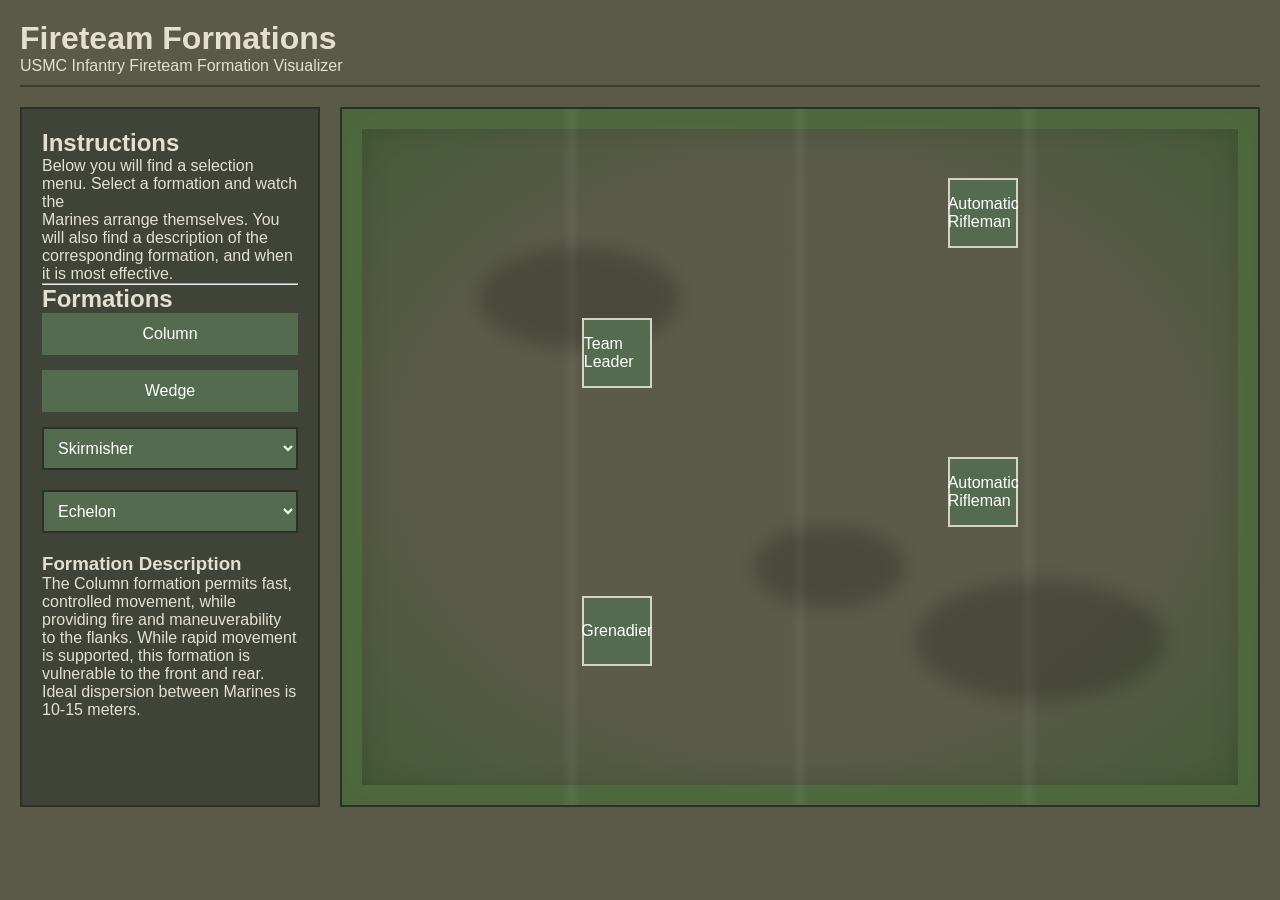
<file: index.html>
<!DOCTYPE html>
<html lang="en">

<head>
    <meta charset="UTF-8">
    <meta name="viewport" content="width=device-width", initial-scale="1.0">

    <title>Fireteam Formations</title>

    <link rel="stylesheet" href="FireteamFormations.css">
</head>

<body>
    <div id="app-container">

    
<header> 
    <h1>Fireteam Formations</h1>
    
    <p>USMC Infantry Fireteam Formation Visualizer</p>
</header>

<main> 
    <section id="controls">
        
        <h2>Instructions</h2>
        
        <p>Below you will find a selection menu. Select a formation and watch the <br>
        Marines arrange themselves. You will also find a description of the <br>
        corresponding formation, and when it is most effective.</p>
        
        <hr>
        <h2>Formations</h2>

<button id="column-btn">Column</button>
<button id="wedge-btn">Wedge</button>

<select id="skirmisher-select">

    <option value="">Skirmisher</option>
    
    <option value="skirmisherLeft">Skirmisher Left</option>

    <option value="skirmisherRight">Skirmisher Right</option>

</select>

<select id="echelon-select">

    <option value="">Echelon</option>
    
    <option value="echelonLeft">Echelon Left</option>

    <option value="echelonRight">Echelon Right</option>

</select>

    <h3>Formation Description</h3>

    <p id="formation-description">Select a formation for more details</p>


    

</section>

    <section id="backyard">

        <div class="dirt-patch patch1"></div>
        <div class="dirt-patch patch2"></div>
        <div class="dirt-patch patch3"></div>
        
        <div class = "marine" id ="marine1" >Team Leader</div>
        <div class = "marine" id ="marine2" >Grenadier</div>
        <div class = "marine" id ="marine3" >Automatic Rifleman</div>
        <div class = "marine" id ="marine4" >Automatic Rifleman</div>
    
</section>
</main>
   
<script src="FireteamFormations.js"></script>
</div>

</body>
</html>
</file>
<file: FireteamFormations.css>
* {
    margin: 0;
    padding: 0;
    box-sizing: border-box;
}

body {
    background-color: #5a5a46;
    color: #e4e0d1;
    font-family: Arial, sans-serif; /* Might change this later, closer to order style font. */
    min-height: 100vh;
    padding: 20px;
}

#app-container {
    max-width: 1400px;
    margin: auto;

}

header{
    margin-bottom: 20px;
    border-bottom: 2px solid #3c3c2f;
    padding-bottom: 10px;

}

main {
    display: flex;
    gap: 20px;
}

#controls {
    width: 300px;
    background-color: #3f4338;
    padding: 20px;
    border: 2px solid #2d3028;

}

#hr {
    width:5px
}

#backyard {

    flex-grow: 1;

    height: 700px;

    background:

    linear-gradient(
        rgba(0,0,0,0.16),
        rgba(0,0,0,0.16)
    ),

    radial-gradient(
        ellipse at center,
        #6d6b56 55%,
        #4f6b3f 100%
    );

    background-blend-mode: multiply;

    border: 2px solid #2d3028;

    position: relative;

    overflow: hidden;

    box-shadow:
    inset 0 0 0 20px rgba(79,107,63,0.9),
    inset 0 0 40px rgba(0,0,0,0.35);

}

#backyard::before {
    content: "";
    position: absolute;
    width: 100%;
    height: 100%;
    background-image:
    linear-gradient(
        90deg,
        transparent 24%,
        rgba(255,255,255,0.05) 25%,
        transparent 26%,
        transparent 49%,
        rgba(255,255,255,0.05) 50%,
        transparent 51%,
        transparent 74%,
        rgba(255,255,255,0.05) 75%,
        transparent 76%
    );
    pointer-events: none;

}

.marine {
    position: absolute;
    width: 70px;
    height: 70px;
    background-color: #556b4f;
    border: 2px solid #d6d2c4;
    color: white;
    display: flex;
    align-items: center;
    justify-content: center;
    transform: translate(-50%, -50%);
    transition: all 0.7s ease;

}

button {
    width: 100%;
    padding: 12px;
    margin-bottom: 15px;
    background-color: #556b4f;
    color: white;
    border: none;
    cursor: pointer;
    font-size: 16px;

}

select {
    width: 100%;
    padding: 10px;
    margin-bottom: 20px;
    background-color: #556b4f;
    color: white;
    border: 2px solid #2d3028;
    font-size: 16px;

}

.dirt-patch {
    position: absolute;
    background-color: rgba(0,0,0,0.18);
    border-radius: 50%;
    filter: blur(8px);

}
.patch1 {
    width: 200px;
    height: 100px;
    left: 15%;
    top: 20%;

}

.patch2 {
    width: 250px;
    height: 120px;
    right: 10%;
    bottom: 15%;

}

.patch3 {
    width: 150px;
    height: 80px;
    left: 45%;
    top: 60%;

}
</file>
